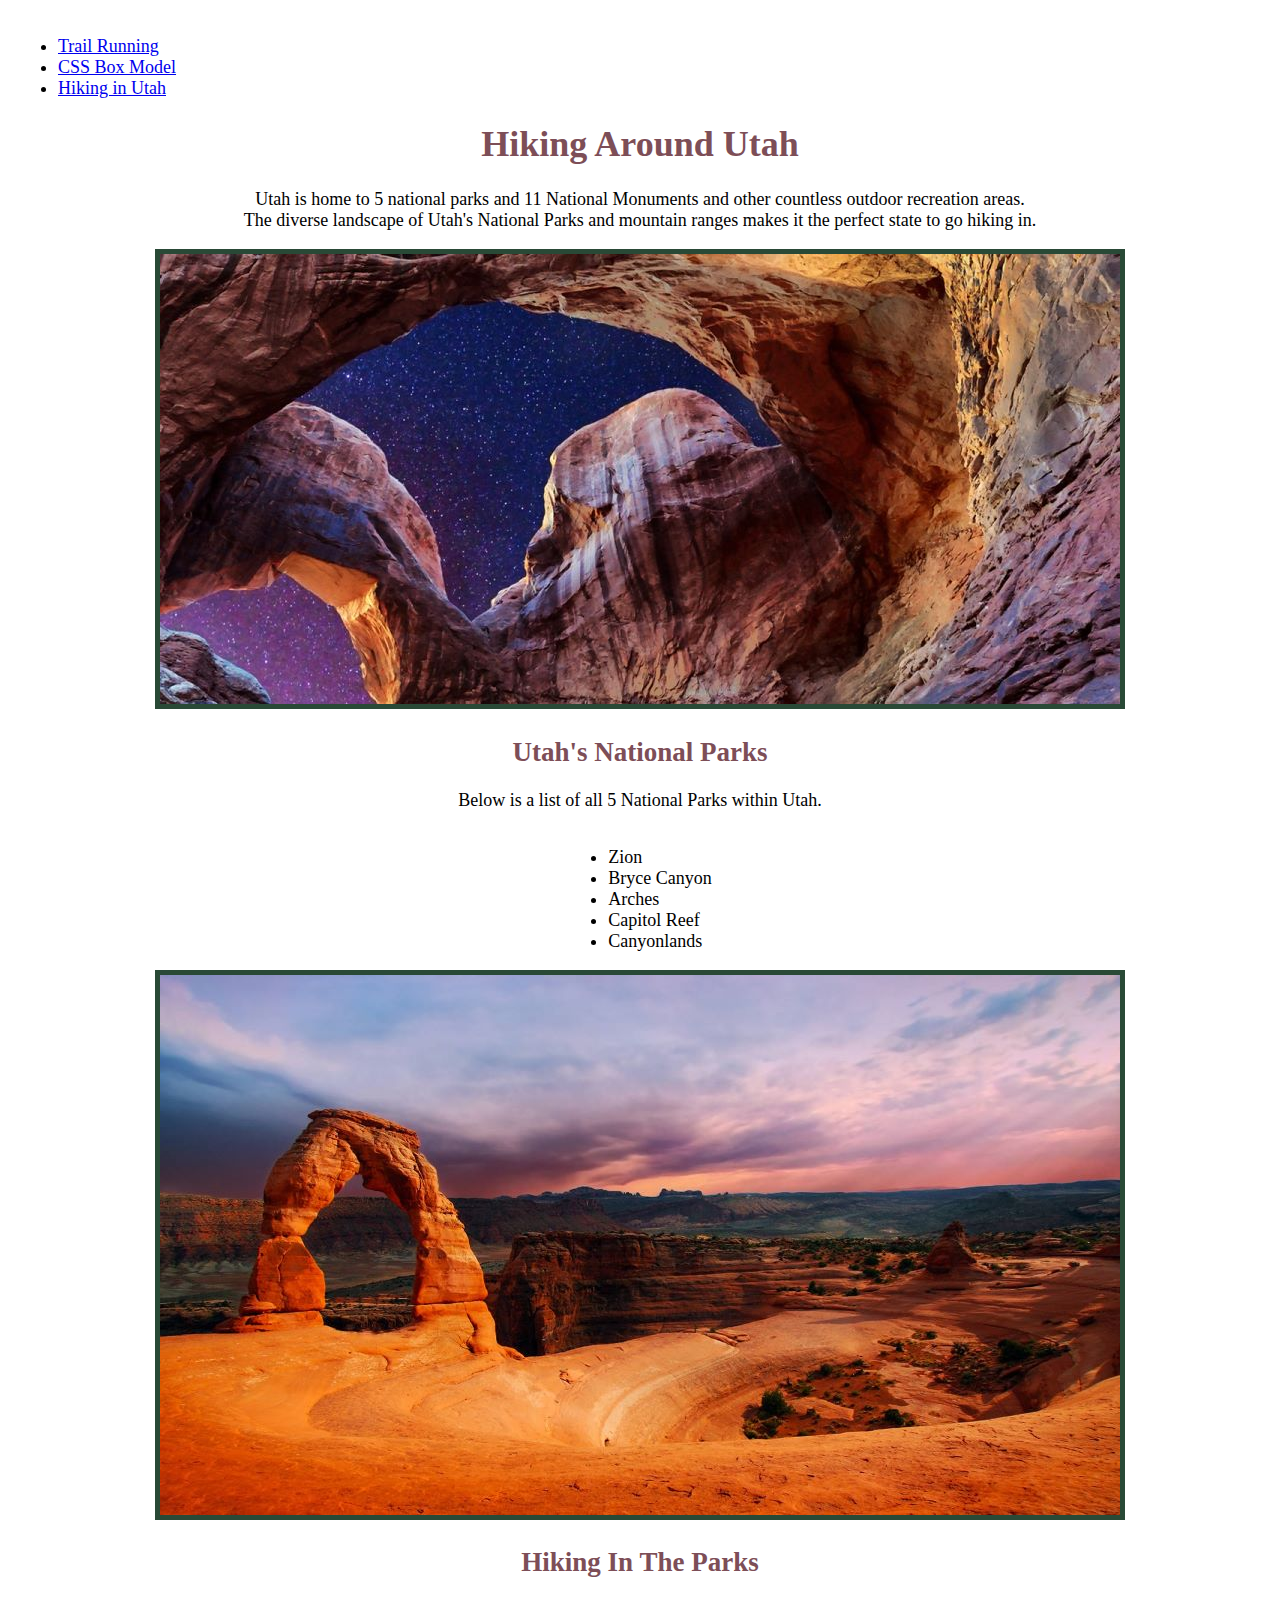
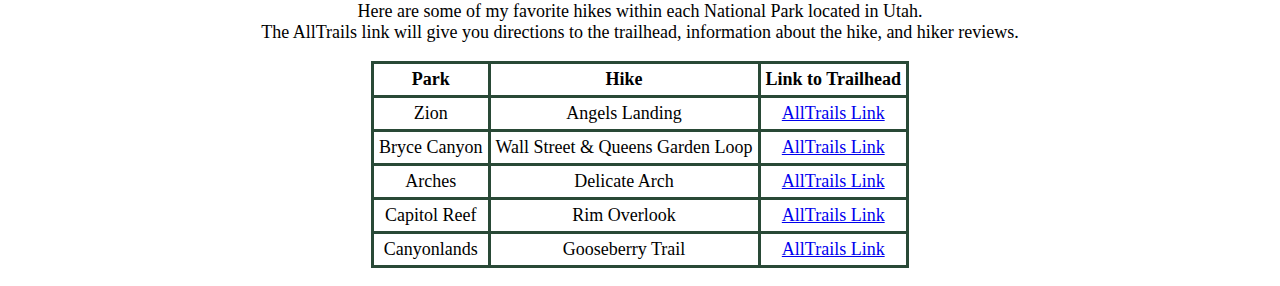
<file: index.html>
<!doctype html>
<html lang="en-US">

<head>
<meta charset="UTF-8">

<title>Hiking in Utah</title>

<meta name="description" content="Hiking in Utahs National Parks">
<meta name="keywords" content="Utah, National Park, Hiking">
<meta name="author" content= "Zach Nelson">
<meta name="viewport" content="width=device-width, initial-scale=1.0">

<link rel="stylesheet" href="resources/home_style.css">

</head>

<body>
<ul>
<li><a href="running.html">Trail Running</a></li>
<li><a href="box_model.html">CSS Box Model</a></li>
<li><a href="index.html">Hiking in Utah</a></li>
</ul>

<h1>Hiking Around Utah</h1>
<div class="intro">
<p>Utah is home to 5 national parks and 11 National Monuments and other countless outdoor recreation areas.<br>
The diverse landscape of Utah's National Parks and mountain ranges makes it the perfect state to go hiking in.
</p>

<a href="https://www.alltrails.com/"><img src="resources/arch.jpg" 
alt="Double Arch within Arches National Park, Utah" width="960" height="450"></a>
</div>
<h2>Utah's National Parks</h2>
<div class="park_list">
<p>Below is a list of all 5 National Parks within Utah.</p>

<ul class="myUL">
    <li>Zion</li>
    <li>Bryce Canyon</li>
    <li>Arches</li>
    <li>Capitol Reef</li>
    <li>Canyonlands</li>
</ul>
</div>
<div class="moab">
<img src="resources/moab.jpg" alt="Utah's Delicate Arch in Arches National Park, Utah" width="960" height="540">
</div>
<div class="hiking">
<h2>Hiking In The Parks</h2>
<p>Here are some of my favorite hikes within each National Park located in Utah.<br>
The AllTrails link will give you directions to the trailhead, information about the hike, and hiker reviews.
</p>
<table>
    <tr>
        <th>Park</th>
        <th>Hike</th>
        <th>Link to Trailhead</th>
    </tr>
    <tr>
        <td>Zion</td>
        <td>Angels Landing</td>
        <td><a href="https://www.alltrails.com/explore/trail/us/utah/angels-landing-trail">AllTrails Link</a></td>
    </tr>
    <tr>
        <td>Bryce Canyon</td>
        <td>Wall Street & Queens Garden Loop</td>
        <td><a href="https://www.alltrails.com/explore/trail/us/utah/wall-street-and-queens-garden-loop-trail">AllTrails Link</a></td>
    </tr>
    <tr>
        <td>Arches</td>
        <td>Delicate Arch</td>
        <td><a href="https://www.alltrails.com/explore/trail/us/utah/delicate-arch-trail">AllTrails Link</a></td>
    </tr>
    <tr>
        <td>Capitol Reef</td>
        <td>Rim Overlook</td>
        <td><a href="https://www.alltrails.com/explore/trail/us/utah/rim-overlook-trail">AllTrails Link</a></td>
    </tr>
    <tr>
        <td>Canyonlands</td>
        <td>Gooseberry Trail</td>
        <td><a href="https://www.alltrails.com/explore/trail/us/utah/gooseberry-trail">AllTrails Link</a></td>
    </tr>
</table>
</div>
</body>
</html>
</file>
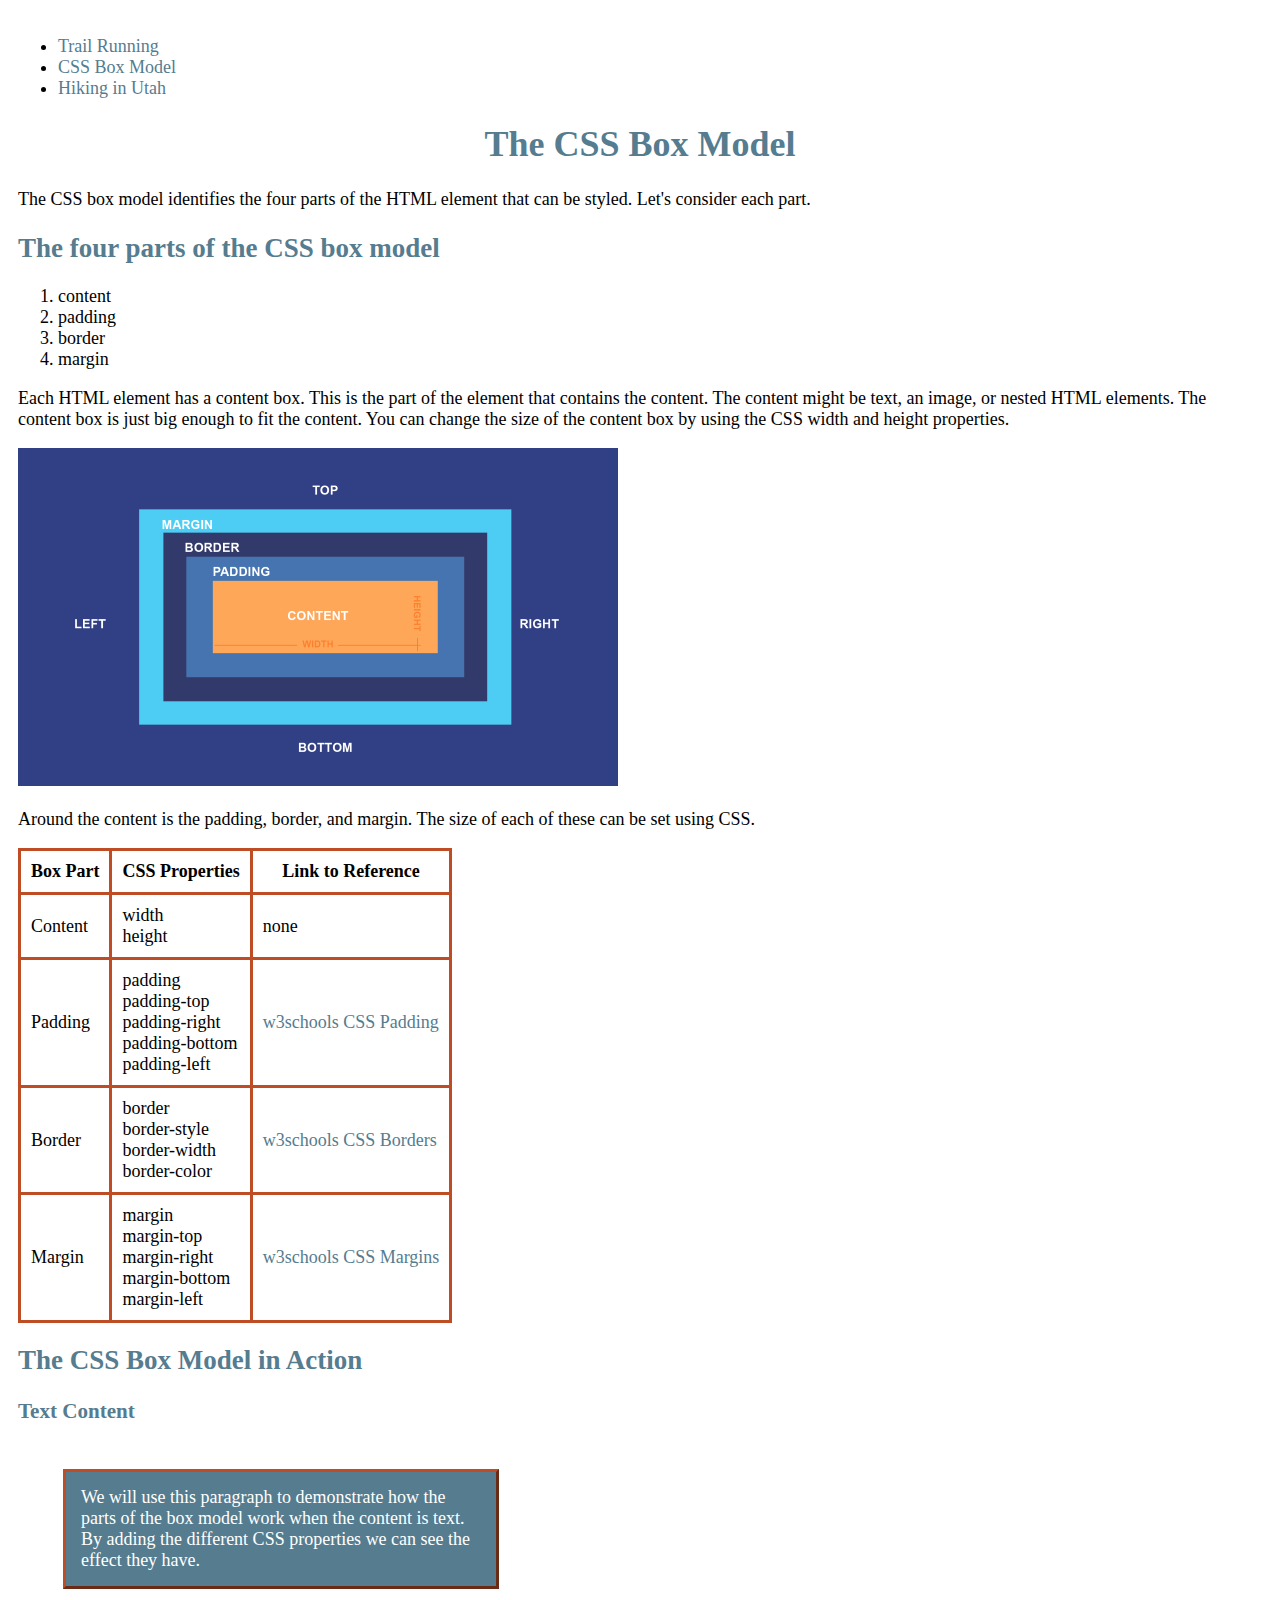
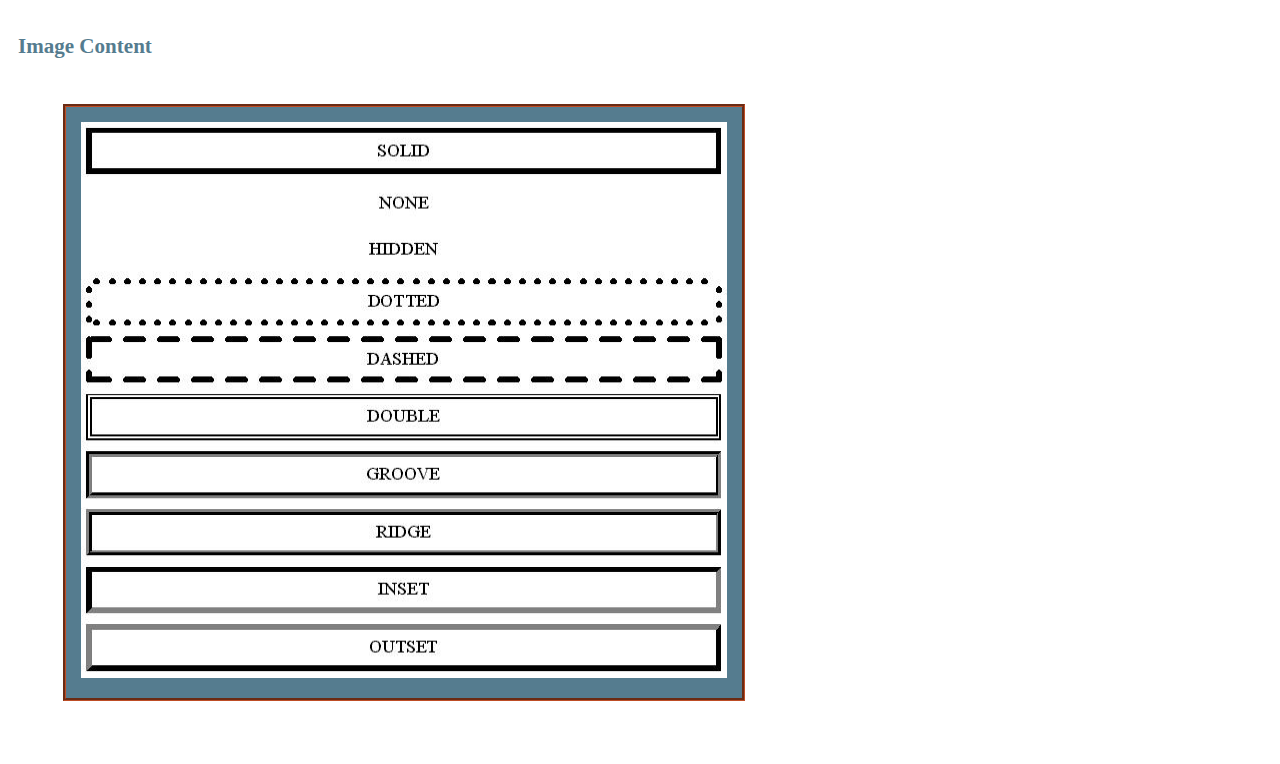
<file: box_model.html>
<!doctype html>
<html lang="en-US">

<head>
<meta charset="UTF-8">

<title>Box Model Guide</title>

<meta name="description" content="An explanation of the CSS box model">
<meta name="keywords" content="css, box, model, box model">
<meta name="author" content= "Zach Nelson">
<meta name="viewport" content="width=device-width, initial-scale=1.0">

<link rel="stylesheet" href="resources/box_model_style.css">
</head>

<body>

<ul>
<li><a href="running.html">Trail Running</a></li>
<li><a href="box_model.html">CSS Box Model</a></li>
<li><a href="index.html">Hiking in Utah</a></li>
</ul>

<h1>The CSS Box Model </h1> 

<p>The CSS box model identifies the four parts of the HTML element that 
can be styled. Let's consider each part. 
</p>

<h2>The four parts of the CSS box model </h2> 


<ol>
<li>content</li>
<li>padding</li>
<li>border</li>
<li>margin</li>
</ol>


<p>Each HTML element has a content box. This is the part of the element that 
contains the content. The content might be text, an image, or nested HTML 
elements. The content box is just big enough to fit the content. You can 
change the size of the content box by using the CSS width and height
properties.
</p>

<p>
<img src="resources/box_model.png" alt="A graphic showing the CSS box model" width="600" height="338">
</p>
<p>
Around the content is the padding, border, and margin. The size of each of 
these can be set using CSS.
</p>

<table>
<tr> 
<th>Box Part</th>
<th>CSS Properties</th>
<th>Link to Reference</th>
</tr>
<tr>
<td>Content</td>
<td>width<br> height</td>
<td>none</td>
</tr>
<tr>
<td>Padding</td>
<td>padding<br> padding-top<br> padding-right<br> padding-bottom<br> padding-left</td>
<td><a href="https://www.w3schools.com/css/css_padding.asp">w3schools CSS Padding</a></td>
</tr>
<tr>
<td>Border</td>
<td>border<br> border-style<br> border-width<br> border-color</td>
<td><a href="https://www.w3schools.com/css/css_border.asp">w3schools CSS Borders</a></td>
</tr>
<tr>
<td>Margin</td>
<td>margin<br> margin-top<br> margin-right<br> margin-bottom<br> margin-left</td>
<td><a href="https://www.w3schools.com/css/css_margin.asp">w3schools CSS Margins</a></td>
</tr>
</table>

<h2>The CSS Box Model in Action </h2>

<h3>Text Content</h3>

<p class="content">We will use this paragraph to demonstrate how the parts of
the box model work when the content is text. By adding the 
different CSS properties we can see the effect they have.
</p>

<h3>Image Content </h3>
<div>
<a href="https://css-tricks.com/almanac/properties/b/border/"><img src="resources/border.jpg" alt="Different CSS border types" width="646" height="556"></a>
</div>


</body>
</html>
</file>
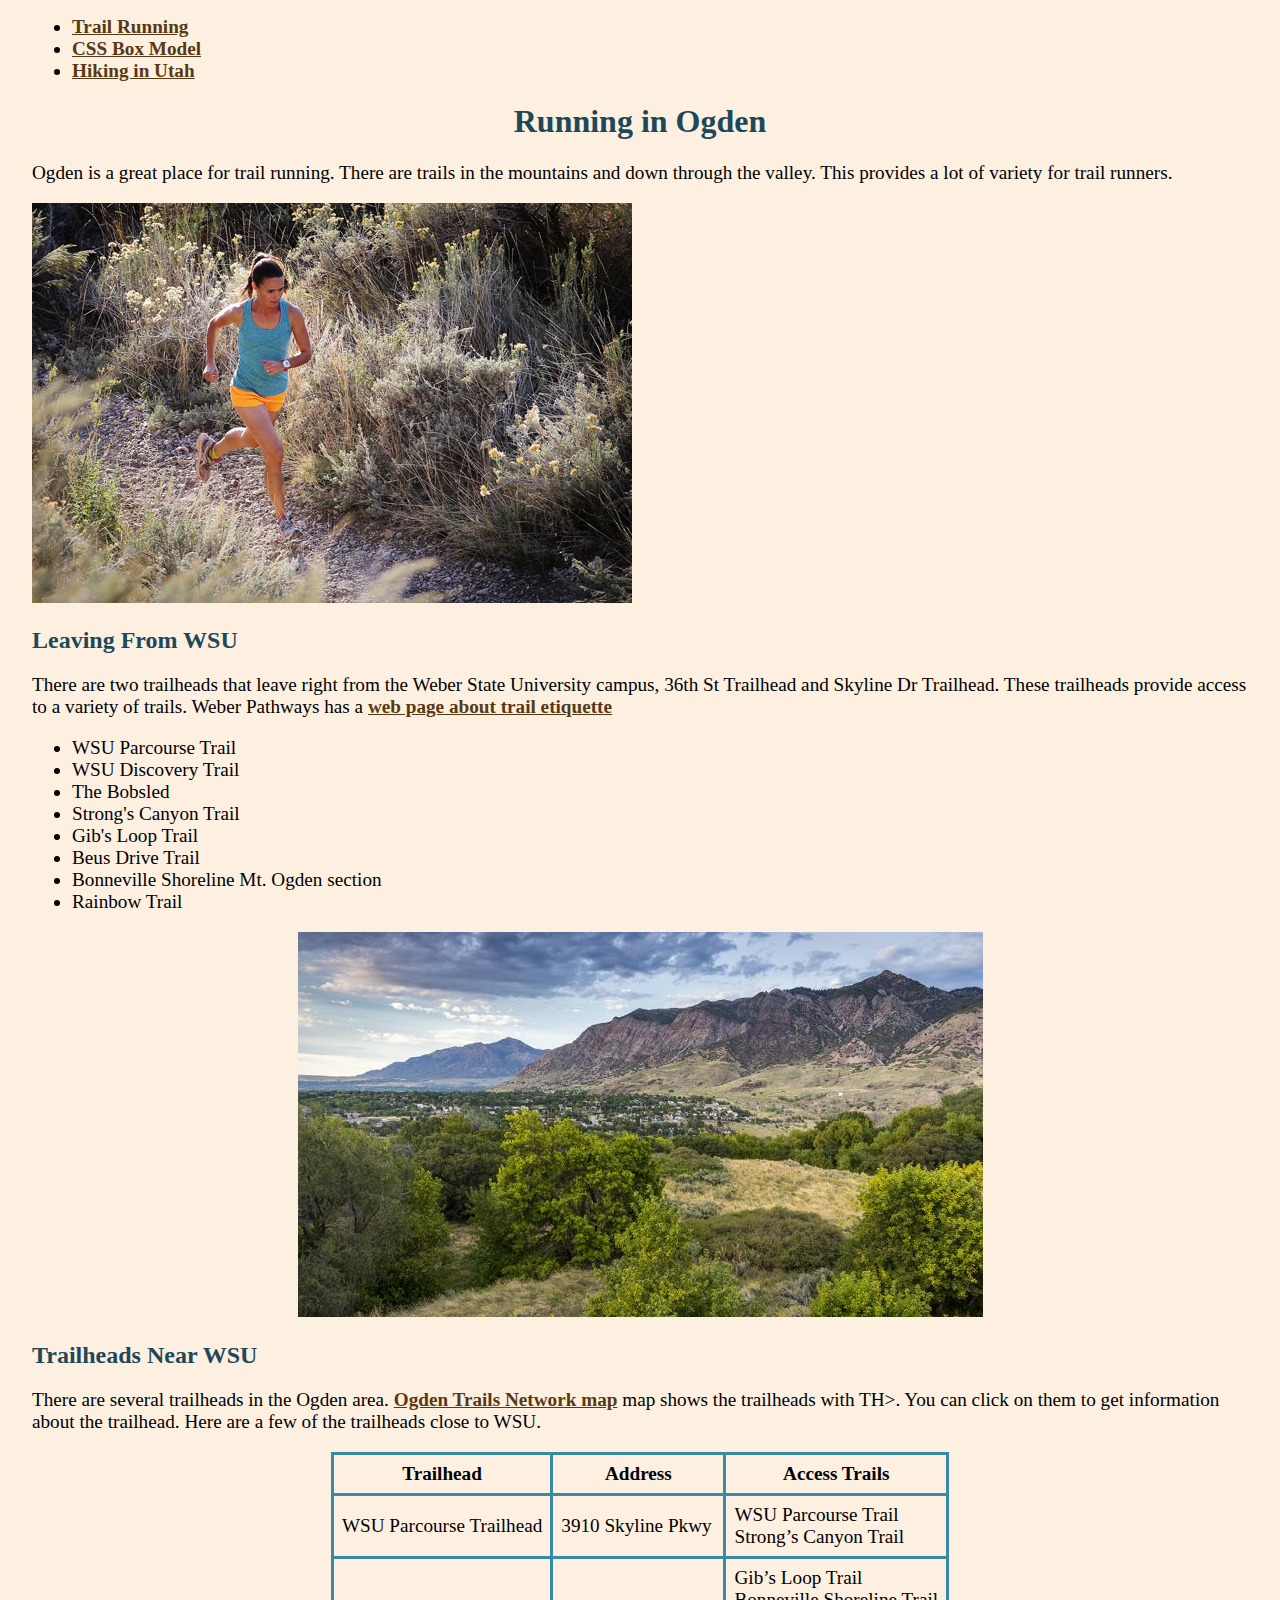
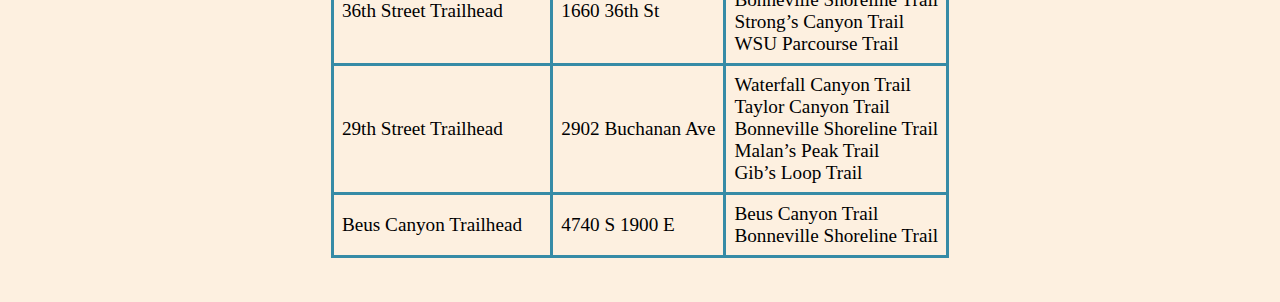
<file: running.html>
<!doctype html>
<html lang="en-US">

<head>
<meta charset="UTF-8">

<title>Trail Running</title>

<meta name="description" content="A brief view of trail running in Ogden">
<meta name="keywords" content="trail running, ogden, trails, running">
<meta name="author" content= "Linda DuHadway, Zach Nelson">
<meta name="viewport" content="width=device-width, initial-scale=1.0">

<link rel="stylesheet" href="resources/running_style.css">
</head>

<body>

<ul>
<li><a href="running.html">Trail Running</a></li>
<li><a href="box_model.html">CSS Box Model</a></li>
<li><a href="index.html">Hiking in Utah</a></li>
</ul>

<h1>Running in Ogden</h1>

<p>Ogden is a great place for trail running. There are trails in the mountains and down through the valley. 
This provides a lot of variety for trail runners. </p>
<a href="https://www.ogdenmarathon.com/">
<img src="resources/runner.jpg" alt="Cynthia Fowler running on a trail in the Ogden area" width="600" height="400">
</a>
<h2>Leaving From WSU</h2>

<p>There are two trailheads that leave right from the Weber State University campus, 36th St Trailhead and 
Skyline Dr Trailhead. 
These trailheads provide access to a variety of trails. Weber Pathways has a <a href="https://www.weberpathways.org/trail-etiquette">web page about trail etiquette</a>
</p>

<ul>
<li>WSU Parcourse Trail</li>
<li>WSU Discovery Trail</li>
<li>The Bobsled</li>
<li>Strong's Canyon Trail</li>
<li>Gib's Loop Trail</li>
<li>Beus Drive Trail</li>
<li>Bonneville Shoreline Mt. Ogden section</li>
<li>Rainbow Trail</li>
</ul>

<p class="picture">
<img src="resources/view.jpg" alt="View of a trail in the Ogden mountains" width="685" height="385">
</p>

<h2>Trailheads Near WSU</h2>

<p>There are several trailheads in the Ogden area. 
<a href="http://trails.ogdencity.com/">Ogden Trails Network map</a> map shows the trailheads with TH>. 
You can click on them to get information about the trailhead. Here are a few of the trailheads close to WSU.</p>

<div>
<table>
<tr>
<th>Trailhead</th>
<th>Address</th>
<th>Access Trails</th>
</tr>
<tr>
<td>WSU Parcourse Trailhead</td>
<td>3910 Skyline Pkwy</td>
<td>WSU Parcourse Trail <br> Strong’s Canyon Trail</td>
</tr>
<tr>
<td>36th Street Trailhead</td>
<td>1660 36th St</td>
<td>Gib’s Loop Trail <br> Bonneville Shoreline Trail <br> Strong’s Canyon Trail <br> WSU Parcourse Trail</td>
</tr>
<tr>
<td>29th Street Trailhead</td>
<td>2902 Buchanan Ave</td>
<td>Waterfall Canyon Trail <br> Taylor Canyon Trail <br> Bonneville Shoreline Trail 
<br> Malan’s Peak Trail <br> Gib’s Loop Trail</td>
</tr>
<tr>
<td>Beus Canyon Trailhead</td>
<td>4740 S 1900 E</td>
<td>Beus Canyon Trail <br> Bonneville Shoreline Trail</td>
</tr>
</table>
</div>

</body>
</html>
</file>
<file: resources/home_style.css>
/*
Color 1: #7D4E57 
Color 2: #294936
Color 2: #8B9EB7
*/

body {
    font-size: large;
    padding: 10px;
}

h1, h2 {
    color: #7D4E57;
    text-align: center;
}

div.intro {
    text-align: center;
}

div.intro img {
    border: #294936 solid 5px;

}

div.park_list {
    text-align: center;
}

ul.myUL {
    display: inline-block;
    text-align: left;
}

div.moab {
    text-align: center;
}

div.moab img {
    border: #294936 solid 5px;
}

div.hiking {
    text-align: center;
}

table {
    margin: auto;
    border-collapse: collapse;
}

th, td {
    border:#294936 solid 3px;
    padding: 5px;
}

a:hover {
    color: #8B9EB7;
}
</file>
<file: resources/box_model_style.css>
/*
  white: #FFFFFF
  Accent 1: #557C8F
  Accent 2: #BE4D25

*/

h1, h2, h3 {
  color: #557C8F;
}

h1 {
  text-align: center;
}

th, td {
  border: #BE4D25 solid 3px;
  padding: 10px;
}

table {
  border-collapse: collapse;
}

a {
  color: #557C8F;
  font: bold;
  text-decoration: none;
}

a:hover {
  color: #BE4D25;
}

p.content {
  background-color: #557C8F;
  color: #FFFFFF;
  width: 400px;
  padding: 15px;
  border: #BE4D25 outset 3px;
  margin: 45px;
}

div {
  background-color: #557C8F;
  width: 646px;
  padding: 15px;
  border: #BE4D25 groove 3px;
  margin: 45px;
}

body {
  padding: 10px;
  font-size: large;
}
</file>
<file: resources/running_style.css>
/*

Blue: #468BA6
Orange: #F29A2E
Light Orange: #FDF0E0
Dark Blue: #1D4859
Brown: #593814

*/

body {
    background-color: #FDF0E0;
    padding: 0 24px 36px 24px;
}

h1, h2 {
    color: #1D4859;
}

h1 {
    text-align: center;
}

p.picture {
    text-align: center;
}

p, li, table {
    font-size: 1.2em;
}

th, td {
    /*
    border-style: solid;
    border-color: #468BA6;
    border-width: 3px;
    */

    border: #368BA6 solid 3px;
    padding: 8px;
}

table {
    border-collapse: collapse;
    margin-left: auto;
    margin-right: auto;
}

a {
    color: #593814;
    font-weight: bold;
}

a:hover {
    color: #1D4859;
}
</file>
